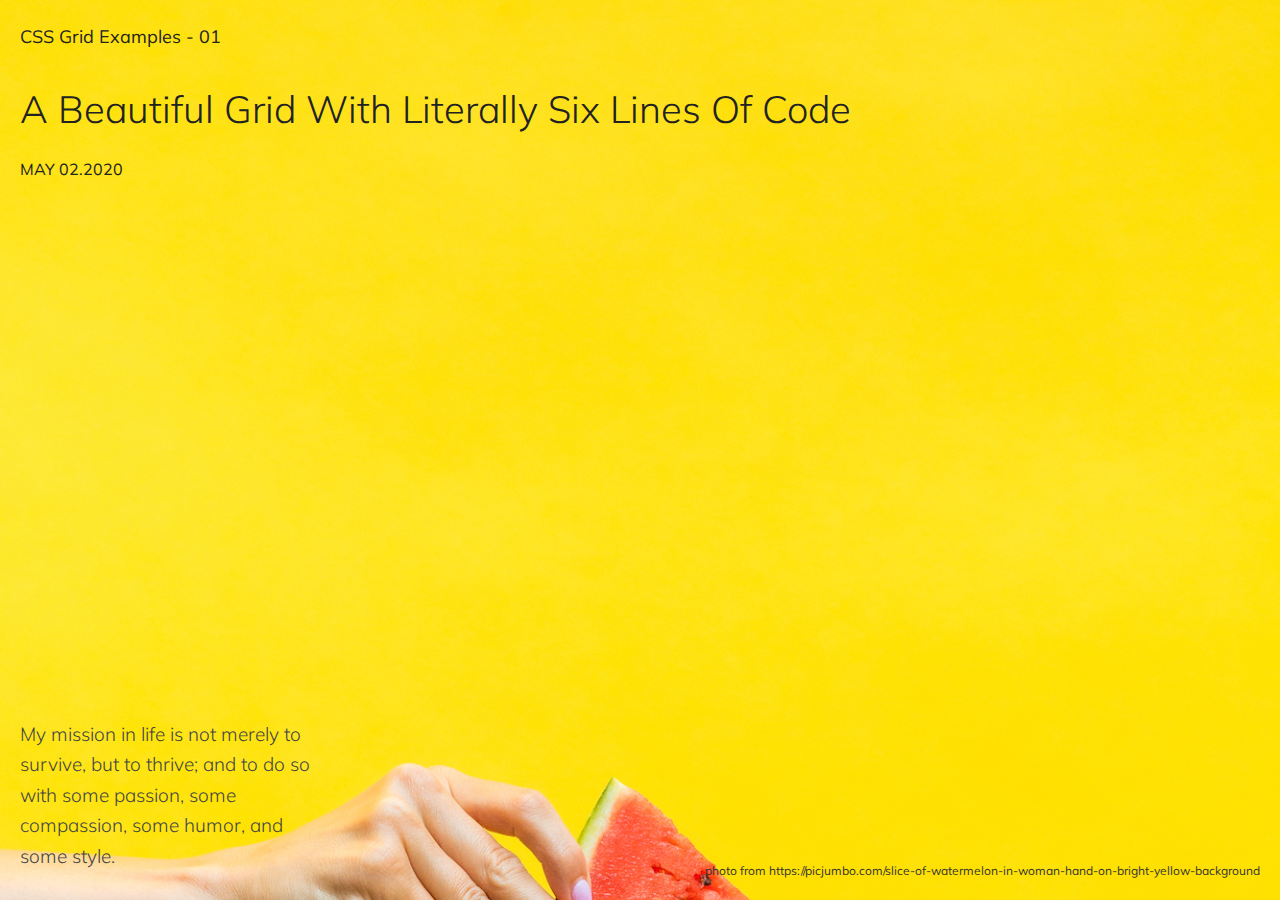
<file: grid-example-01/index.html>
<!DOCTYPE html>
<html lang="en">
  <head>
    <meta charset="UTF-8" />
    <meta name="viewport" content="width=device-width, initial-scale=1.0" />
    <title>CSS Grid Example 1</title>
    <link rel="stylesheet" href="assets/css/content-style.css" />
    <link
      href="https://fonts.googleapis.com/css2?family=Muli:wght@300;400"
      rel="stylesheet"/>
    
    <style>
        main{
            display: grid;
            grid-template-rows: 50px 5fr 1fr;
            height: calc(100vh - 20px);
        }

        main footer{
            display: grid;
            grid-template-columns: 1fr 3fr;
            align-items: flex-end;
        }
    
    </style>

  </head>

  <body>
    <main>
      <header>
          <h2>CSS Grid Examples - 01</h2>
      </header>
      <section class="header-content">
          <h1>A Beautiful Grid With Literally Six Lines Of Code</h1>
          <p>MAY 02.2020</p>
      </section>
      <footer>
        <p class="left">
          My mission in life is not merely to survive, but to thrive; and to do
          so with some passion, some compassion, some humor, and some style.
        </p>
        <p class="right">
          photo from
          https://picjumbo.com/slice-of-watermelon-in-woman-hand-on-bright-yellow-background
        </p>
      </footer>
    </main>
  </body>
</html>
</file>
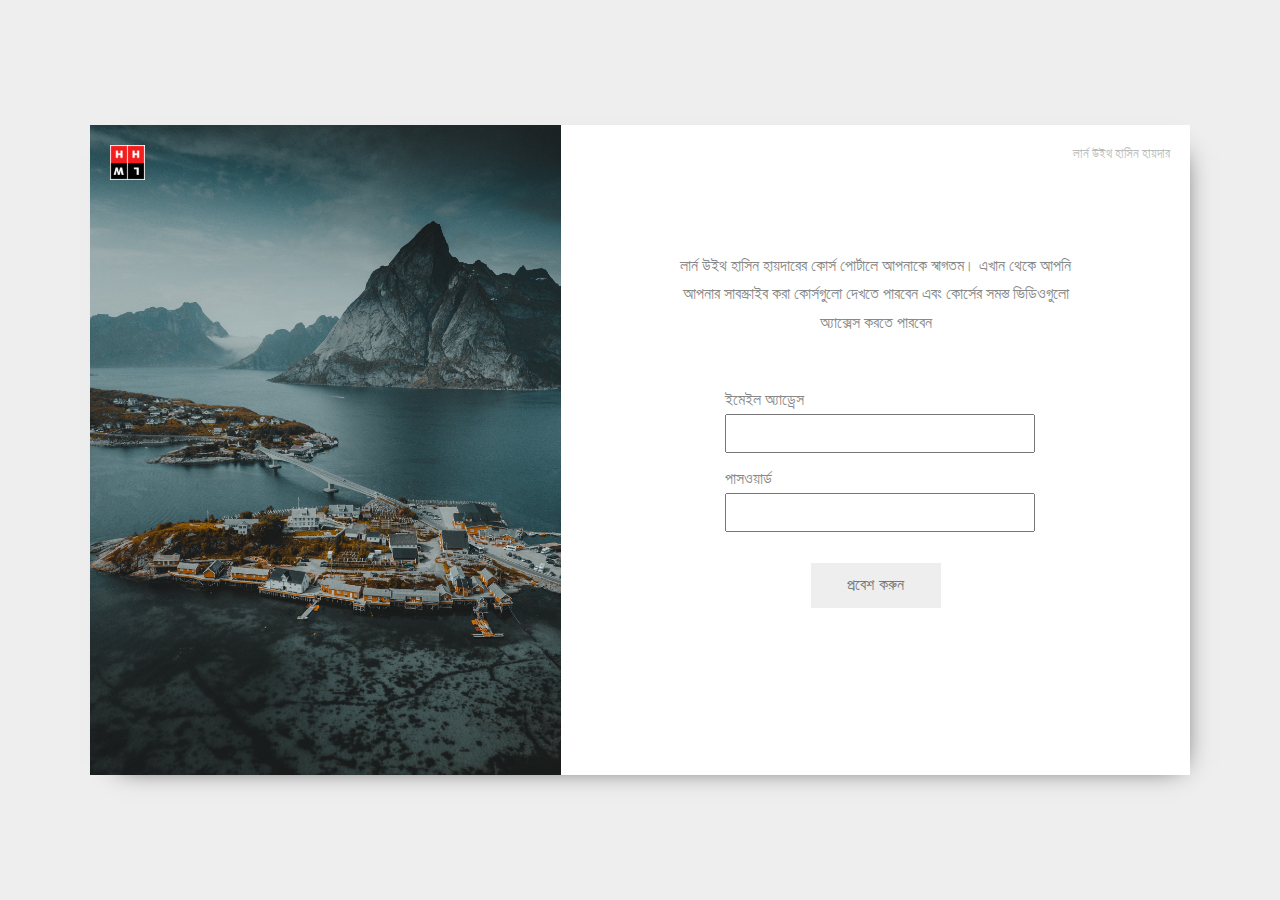
<file: grid-example-03/index.html>
<!DOCTYPE html>
<html lang="en">
  <head>
    <meta charset="UTF-8" />
    <meta name="viewport" content="width=device-width, initial-scale=1.0" />
    <title>CSS Grid Example 03</title>
    <link
      href="https://fonts.googleapis.com/css2?family=Muli:wght@300;400;900"
      rel="stylesheet"
    />
    <link rel="stylesheet" href="assets/css/style.css"/>
    
  </head>
  <body>
    <main>
      <section class="login">
        <aside>
            <img src="assets/images/logo.png" alt="LWHH" style="width:35px;height:auto; margin:20px;">
        </aside>
        <header>লার্ন উইথ হাসিন হায়দার</header>
        <section class="form">
          <h1></h1>
          <p>
            লার্ন উইথ হাসিন হায়দারের কোর্স পোর্টালে আপনাকে স্বাগতম। এখান থেকে
            আপনি আপনার সাবস্ক্রাইব করা কোর্সগুলো দেখতে পারবেন এবং কোর্সের সমস্ত
            ভিডিওগুলো অ্যাক্সেস করতে পারবেন
          </p>
          <form
            action=""
            style="width: 330px; margin: auto; padding-top: 30px;"
          >
            <fieldset>
              <label for="">ইমেইল অ্যাড্রেস</label>
              <input type="text" name="username" id="" />
            </fieldset>
            <fieldset>
              <label for="">পাসওয়ার্ড</label>
              <input type="text" name="username" id="" />
            </fieldset>
            <fieldset>
              <button>প্রবেশ করুন</button>
            </fieldset>
          </form>
        </section>
      </section>
    </main>
  </body>
</html>
</file>
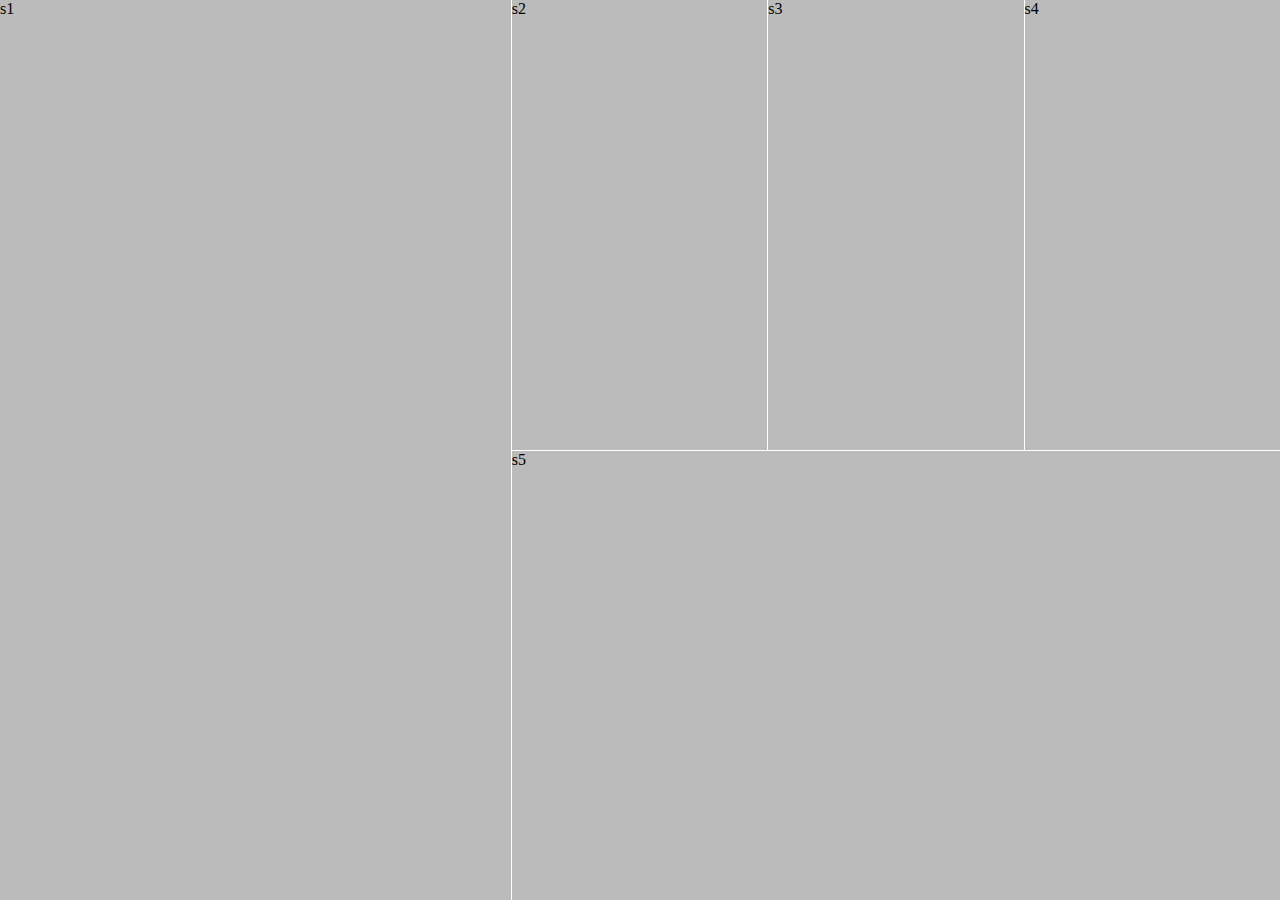
<file: grid-example-02/explanation.html>
<!DOCTYPE html>
<html lang="en">
  <head>
    <meta charset="UTF-8" />
    <meta name="viewport" content="width=device-width, initial-scale=1.0" />
    <title>CSS Grid Example 02</title>
    <link
      href="https://fonts.googleapis.com/css2?family=Muli:wght@300;400;900"
      rel="stylesheet"
    />
    <style>
        body{
            padding:0px;
            margin:0px;
        }
        main{
            display:grid;
            height:100vh;
            row-gap:1px;
            column-gap: 1px;
            grid-template-columns: 2fr 1fr 1fr 1fr;
        }
        .item{
            background-color: #bbb;
        }
        .s1{
            /* grid-row-start: 1;
            grid-row-end: 3; */
            grid-row: 1/3;
        }
        .s5{
            /* grid-column-start: 2;
            grid-column-end: -1; */
            grid-column:2/-1;
        }
    </style>
  </head>
  <body>
    <main>
      <section class="s1 item">s1</section>
      <section class="s2 item">s2</section>
      <section class="s3 item">s3</section>
      <section class="s4 item">s4</section>
      <section class="s5 item">s5</section>
    </main>
  </body>
</html>
</file>
<file: grid-example-01/assets/css/content-style.css>
body {
  padding: 10px 20px;
  margin: 0px;
  background-image: url("../images/bg.jpg");
  background-size: cover;
  color: #222;
  font-family: "Muli", sans-serif;
  background-color: #000;
}
section.header-content article {
  text-align: center;
  padding-top: 90px;
}
h2 {
  font-weight: 400;
  font-size: 18px;
}
h1 {
  font-weight: 300;
  font-size: 38px;
}
p.left {
  text-align: left;
  font-size: 19px;
  color: #444;
  line-height: 1.6em;
  font-weight: 300;
}
p.right {
  font-size: 12px;
  text-align: right;
  color: #333;
  font-weight: 400;

}
</file>
<file: grid-example-03/assets/css/style.css>
body {
  padding: 0px;
  margin: 0px;
  background-color: #eee;
  font-family: "Muli", sans-serif;
}
main {
  display: grid;
  justify-items: center;
  align-items: center;
  height: 100vh;
}

section.login {
  display: grid;
  grid-template-columns: 1.5fr 2fr;
  grid-template-rows: 1fr 12fr;
  width: 1100px;
  height: 650px;
  background-color: #fff;
  box-shadow: 10px 10px 26px -20px rgba(0, 0, 0, 0.9);
}

section.login aside {
  grid-row: 1 / -1;
  background-image: url("../images/pbg.jpg");
  background-size: cover;
  display: grid;
}
section.login header {
  text-align: right;
  padding-right: 20px;
  font-size: 13px;
  padding-top: 20px;
  color: #bbb;
}

section.login h1 {
  font-weight: 400;
  font-size: 34px;
  text-align: center;
  padding-top: 30px;
  color: #444;
}
section.login p {
  padding: 0px 100px;
  text-align: center;
  line-height: 1.8em;
  color: #888;
}

section.login fieldset {
  border: 0px;
}

section.login label {
  display: block;
  color: #888;
}

section.login input {
  height: 33px;
  width: 100%;
  margin-top: 5px;
}

section.login fieldset:nth-child(3) {
  text-align: center;
}

section.login button {
  margin-top: 15px;
  height: 45px;
  width: 130px;
  font-size: 16px;
  border: 0px;
  background-color: #eee;
  color: #777;
}

section.login button:hover {
  background-color: #ccc;
  cursor: pointer;
  color: #555;
}
</file>
